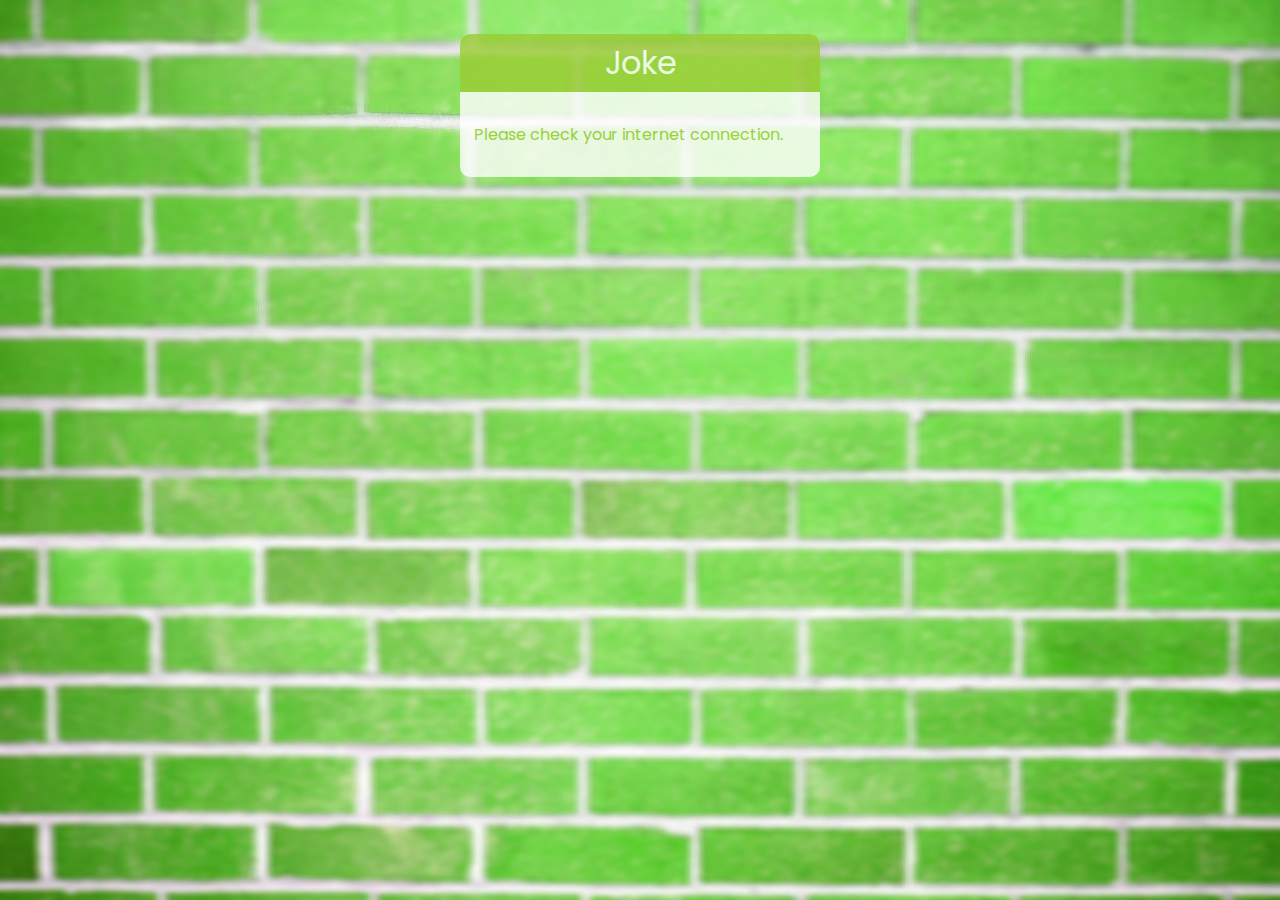
<file: Jokes_api/index.html>
<!DOCTYPE html>
<html lang="en">
<head>
    <meta charset="UTF-8">
    <meta name="viewport" content="width=device-width, initial-scale=1.0">
    <title>Joke's Hub</title>
    <!-- Favicon -->
    <link rel="apple-touch-icon" sizes="180x180" href="favicon/apple-touch-icon.png">
    <link rel="icon" type="image/png" sizes="32x32" href="favicon/favicon-32x32.png">
    <link rel="icon" type="image/png" sizes="16x16" href="favicon/favicon-16x16.png">
    <link rel="manifest" href="favicon/site.webmanifest">
    <meta name="msapplication-TileColor" content="#da532c">
    <meta name="theme-color" content="#ffffff">
        
    <link rel="stylesheet" href="css/style.css">
</head>
<body>
    <main>
        <header>
            Joke
        </header>
        <div>
            <p id="joke">Please check your internet connection.</p>
        </div>
    </main>
</body>
<script src="js/script.js"></script>
</html>
</file>
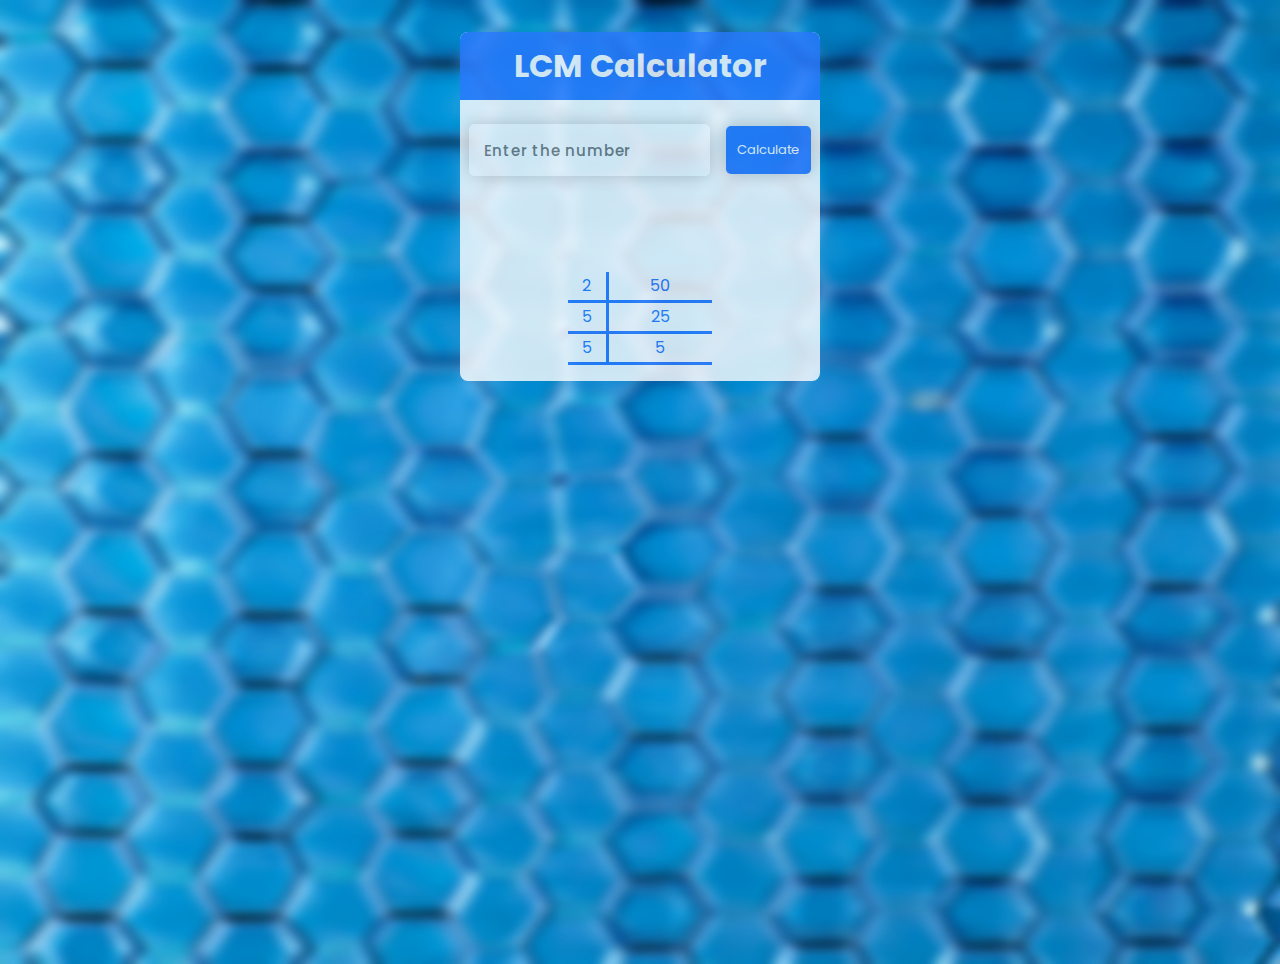
<file: lcmCalculator/index.html>
<!DOCTYPE html>
<html lang="en">
<head>
    <meta charset="UTF-8">
    <meta name="viewport" content="width=device-width, initial-scale=1.0">
    <title>LCM Calculator</title>
    <!-- Favicon -->
    <link rel="apple-touch-icon" sizes="180x180" href="favicon/apple-touch-icon.png">
    <link rel="icon" type="image/png" sizes="32x32" href="favicon/favicon-32x32.png">
    <link rel="icon" type="image/png" sizes="16x16" href="favicon/favicon-16x16.png">
    <link rel="manifest" href="favicon/site.webmanifest">
    <meta name="msapplication-TileColor" content="#da532c">
    <meta name="theme-color" content="#ffffff">
        
    <link rel="stylesheet" href="css/style.css">
</head>
<body>
    <main id="main">
        <header id="heading">
        <h1>LCM Calculator</h1>
        </header>
    
    
    <form>
        <div>
        <input type="number" placeholder="Enter the number" id="lcm">
        <input type="submit" value="Calculate" id="calc">
        </div>
    </form>
    <div id="cont"></div>
    </main>
</body>
<script src="js/sweatAlert.js"></script>
<script src="js/lcm.js"></script>
</html>
</file>
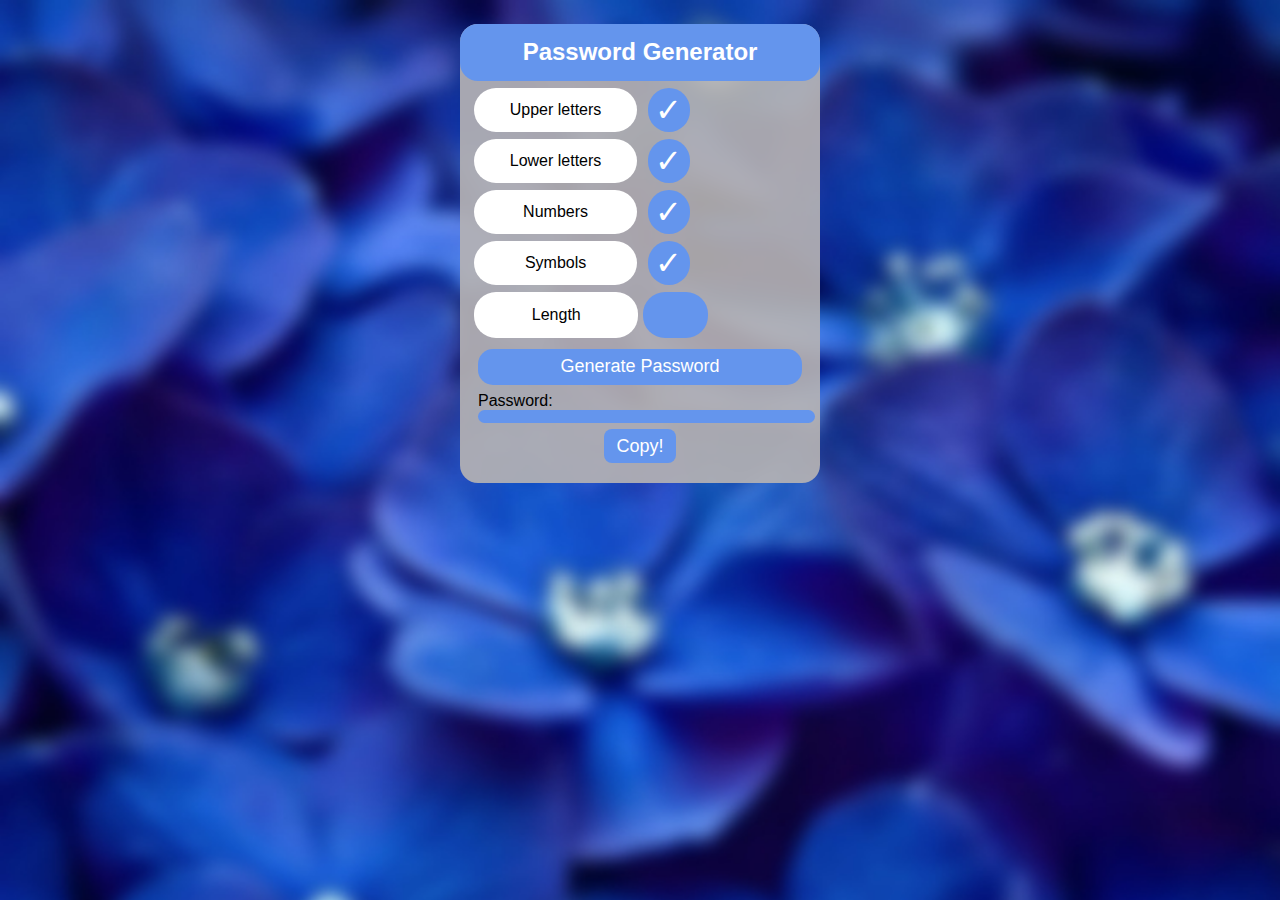
<file: password_generator/index.html>
<!DOCTYPE html>
<html lang="en">
<head>
    <meta charset="UTF-8">
    <meta name="viewport" content="width=device-width, initial-scale=1.0">
    <!-- Favicon -->
    <link rel="apple-touch-icon" sizes="180x180" href="favicon/apple-touch-icon.png">
    <link rel="icon" type="image/png" sizes="32x32" href="favicon/favicon-32x32.png">
    <link rel="icon" type="image/png" sizes="16x16" href="favicon/favicon-16x16.png">
    <link rel="manifest" href="favicon/site.webmanifest">
    <meta name="msapplication-TileColor" content="#da532c">
    <meta name="theme-color" content="#ffffff">
        
    <title>Password Generator</title>
    <link rel="stylesheet" href="css/style.css">
</head>
<body>


    <section id="cont">
        <!-- nav bar -->
        <nav>
            <h2>Password Generator</h2>
        </nav>
        <!-- options -->
        <div class="ops" id="first">
            <p class="ops-box">Upper letters</p>
            <div class="ops-check-box check-uc" onclick="uc()">✓</div>
        </div>
        <div class="ops" id="first">
            <p class="ops-box">Lower letters</p>
            <div class="ops-check-box check-lc" onclick="lc()">✓</div>
        </div>
        <div class="ops" id="first">
            <p class="ops-box">Numbers</p>
            <div class="ops-check-box check-n" onclick="n()">✓</div>
        </div>
        <div class="ops" id="first">
            <p class="ops-box">Symbols</p>
            <div class="ops-check-box check-s" onclick="s()">✓</div>
        </div>

        <form>
            <!-- password length-->
            <div class="length-cont" id="first">
                <p class="length-ops ops-box">Length</p>
                <input type="number" id="length" class="length-check ops-check-box">
            </div>
            <!--generate btn-->
            <div id="generate-btn-cont">
                <input id="generate" type="submit" value="Generate Password">
            </div>
        </form>
        
        <!-- show password -->
        <div id="password-cont">
            Password:
            <p id="password"></p>
            <div id="copy-cont">
                <button id="copy" onclick="copyPass()">Copy!</button>
            </div>
        </div>
    </section>
</body>
<script src="js/sweatAlert.js"></script>
<script src="js/script.js"></script>
</html>
</file>
<file: Jokes_api/css/style.css>
@import url('https://fonts.googleapis.com/css2?family=Poppins:wght@600&display=swap');

*{
	font-family: 'Poppins', sans-serif;
}
body{
    background: url(../images/bg.jpg);
    background-size: cover;
    background-attachment: fixed;
    display: flex;
    justify-content: center;
    padding: 2%;
}

main{
    width: 90%;
    height: max-content;
    max-width: 360px;
    border-radius:10px;
    overflow: hidden;
    background: white;
    opacity: 0.8;
}

header{
    height: auto;
    text-align: center;
    font-size: 2rem;
    padding-top: 5px;
    padding-bottom: 5px;
    display: flex;
    justify-content: center;
    align-items: center;
    background-color: yellowgreen;
    color: white;
}

main div{
    padding: 4%;
    color: yellowgreen;
    text-align: justify;
}
</file>
<file: lcmCalculator/css/style.css>
@import url('https://fonts.googleapis.com/css2?family=Poppins:wght@300&display=swap');

*{
	margin:0;
	padding:0;
	font-family: 'Poppins', sans-serif;
}

body{
    background-image: url("../bg.jpg");
    background-size: 100% 100%;
    display: flex;
    justify-content: center;
    padding: 2.5%;
    height: 100vh;
}

main{
    width: 90%;
    height: max-content;
    max-width: 360px;
    border-radius: 8px;
    overflow: hidden;
    background: #ffffff;
    opacity: 0.8;
    padding-bottom: 1rem;
}
#heading{
    text-align: center;
    padding: 10px 0;
    background: #2979ff;
    color: white;
}


#lcm{
    display: block;
    padding: 14.5px;
    outline: none;
    background-color: #ffffff;
    border: none;
    border-radius: 5px;
    font-weight: 500;
    letter-spacing: 0.8px;
    font-size: 15px;
    text-indent: 2;
    width: 62%;
    box-shadow: 0 0 16px 1px rgba(0, 0, 0, 0.2);
    -webkit-border-radius: 5px;
    -moz-border-radius: 5px;
    -ms-border-radius: 5px;
    -o-border-radius: 5px;
}

#lcm:focus {
    animation: wobble 0.3s ease-in;
    -webkit-animation: wobble 0.3s ease-in;
    border: 1px solid #2979ff;
}

#calc{
    box-shadow: 0 0 16px 1px rgba(0, 0, 0, 0.2);
    border: none;
    padding: 14px 8px;
    border-radius: 5px;
    background: #2979ff;
    color: #ffffff;
    font-size: small;
    width: 25%;
    transition-property: all;
    transition-timing-function: cubic-bezier(0.4, 0, 0.2, 1);
    transition-duration: 150ms;
}
#calc:hover{
    color: #2979ff;
    background: white;
}
@keyframes wobble {
    0% {
        transform: scale(1.025);
        -webkit-transform: scale(1.025);
        -moz-transform: scale(1.025);
        -ms-transform: scale(1.025);
        -o-transform: scale(1.025);
    }
    25% {
        transform: scale(1);
        -webkit-transform: scale(1);
        -moz-transform: scale(1);
        -ms-transform: scale(1);
        -o-transform: scale(1);
    }
    75% {
        transform: scale(1.025);
        -webkit-transform: scale(1.025);
        -moz-transform: scale(1.025);
        -ms-transform: scale(1.025);
        -o-transform: scale(1.025);
    }
    100% {
        transform: scale(1);
        -webkit-transform: scale(1);
        -moz-transform: scale(1);
        -ms-transform: scale(1);
        -o-transform: scale(1);
    }
}


form div{
    display: flex;
    justify-content: space-between;
    align-items: center;
    width: 95%;
    margin: auto;
    margin-top: 1.5rem;
}

.lcm{
    display:flex;
    width:9rem;
    margin:auto;
}
.division{
    border-bottom: solid #2979ff;
    color: #2979ff;
    width:28%;
    text-align:center;
    padding:1%;
}
.divisor{
    width:80%;
    border:solid #2979ff;
    color: #2979ff;
    text-align:center;
    padding:1%;
    border-top:none;
    border-right:none;
}
#cont{
	margin-top:6rem;
}
</file>
<file: password_generator/css/style.css>
body{
    height: 100vh;
    display: flex;
    justify-content: center;
    background-image: url("../bg.jpg");
    background-size: cover;
}
@import url('https://fonts.googleapis.com/css2?family=Poppins:wght@300&display=swap');

*{
	margin:0;
	padding:0;
	font-family: 'Poppins', sans-serif;
}
/* mav bar*/
nav{
    background-color: cornflowerblue;
    padding: 4% 0;
    border-radius: 18px;
}
nav h2{
    text-align: center;
    color: white;
}
/* container */
#cont{
    width: 90%;
    max-width: 360px;
    background-color: rgba(182, 179, 179, 0.908);
    height: max-content;
    border-radius: 18px;
    padding-bottom:20px;
    margin-top: 24px;
}

.ops{
    display: flex;
    justify-content: space-between;
    width: 60%;
    margin-top: 2%;
    margin-left: 4%
}
.ops-box{
    width: 70%;
    padding: 6%;
    background-color: white;
    text-align: center;
    border-radius: 22px;
}
.ops-check-box{
    width: 22%;
    background-color: cornflowerblue;
    margin-left: 5%;
    border-radius: 22px;
    display:flex;
    justify-content:center;
    align-items:center;
    font-size:xx-large;
    color:white;
    cursor: pointer;
}
/* length of pass word */
.length-cont{
    display: flex;
    justify-content: space-between;
    width: 65%;
    margin-top: 2%;
    margin-left: 4%;
}
.length-ops{
    width: 58%;
    padding: 6%;
}
.length-check{
    width: 28%;
    margin-left: 0;
    border:none;
    text-align:center;
    font-size:large;
    color: white;
}
/* generate password btn */
#generate-btn-cont{
    display:flex;
    justify-content:center;
    margin-top:3%;
    cursor: pointer;
}
#generate{
    background-color: cornflowerblue;
    padding: 2% 2%;
    text-align: center;
    color: white;
    border:none;
    width:90%;
    margin:auto;
    border-radius: 15px;
    font-size: large;
    cursor: pointer;
}
/* show password */
#password-cont{
    width: 90%;
    margin: auto;
    margin-top: 2%;
}
#password{
    width: 100%;
    background-color: cornflowerblue;
    color: white;
    text-align: center;
    padding: 2%;
    border-radius: 15px;
    word-wrap: break-word;
}
/* copy btn */
#copy-cont{
    display: flex;
    justify-content: center;
    margin-top: 2%;
    cursor: pointer;
}
#copy{
    background-color: cornflowerblue;
    color: white;
    text-align: center;
    padding: 2% 4%;
    border-radius: 8px;
    border: none;
    font-size: large;
    cursor: pointer;
}
</file>
